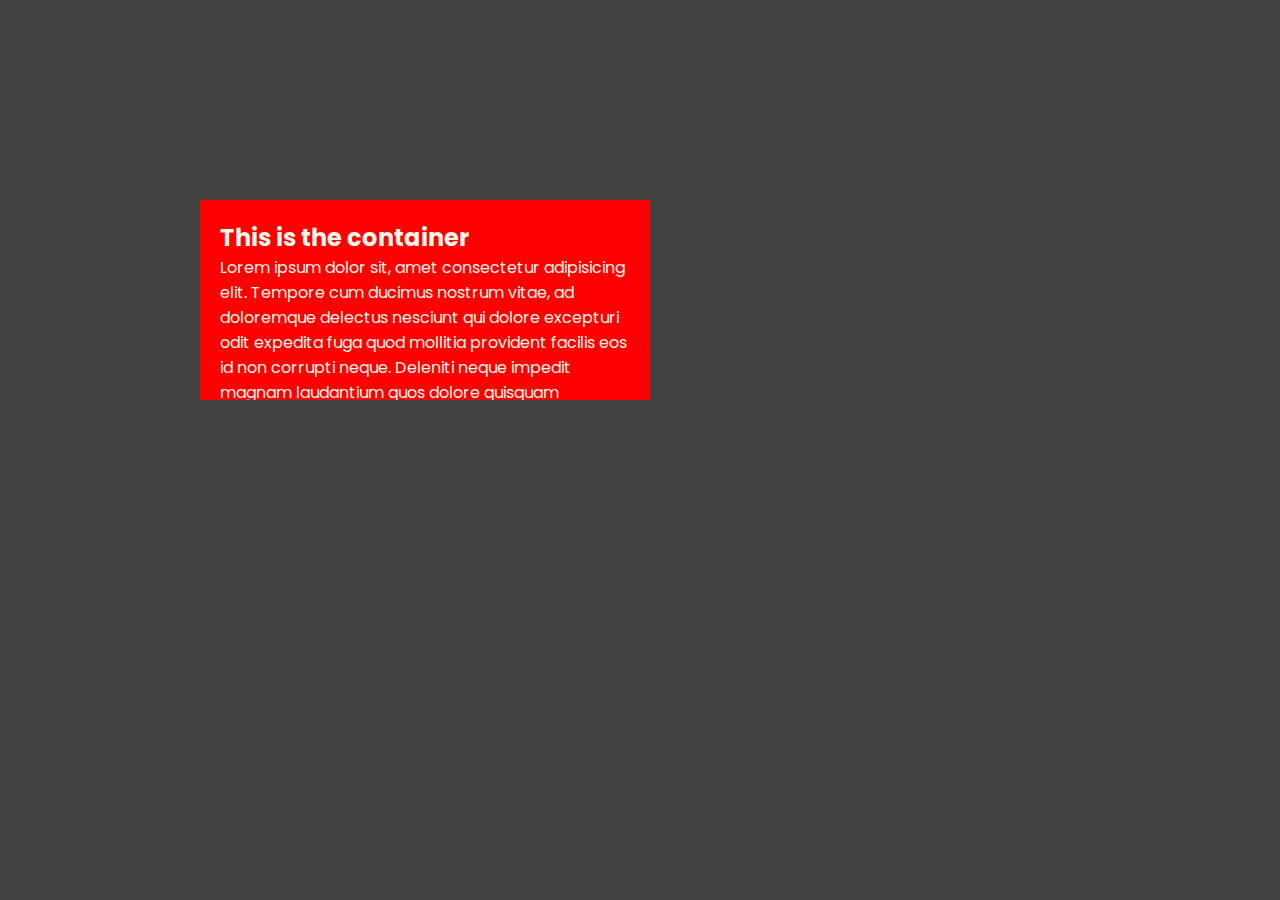
<file: index.html>
<!DOCTYPE html>
<html lang="en">
  <head>
    <meta charset="UTF-8" />
    <meta name="viewport" content="width=device-width, initial-scale=1.0" />
    <title>Website</title>

    <!-- <style>
      @import url('https://fonts.googleapis.com/css2?family=Poppins:ital,wght@0,100;0,200;0,300;0,400;0,500;0,600;0,700;0,800;0,900;1,100;1,200;1,300;1,400;1,500;1,600;1,700;1,800;1,900&display=swap')
      </style> -->
    <link rel="stylesheet" href="style/style.css" />
    <link rel="preconnect" href="https://fonts.googleapis.com" />
    <link rel="preconnect" href="https://fonts.gstatic.com" crossorigin />
    <link
      href="https://fonts.googleapis.com/css2?family=Poppins:ital,wght@0,100;0,200;0,300;0,400;0,500;0,600;0,700;0,800;0,900;1,100;1,200;1,300;1,400;1,500;1,600;1,700;1,800;1,900&display=swap"
      rel="stylesheet"
    />
  </head>
  <body>
    <!-- /*  <video src="https://youtu.be/jvlztOtc4HI" controls>Video</video> -->
    <!-- <iframe width="560" height="315" src="https://www.youtube.com/embed/jvlztOtc4HI?si=aLR-WXvS3viTxFBI" title="YouTube video player" frameborder="0" allow="accelerometer; autoplay; clipboard-write; encrypted-media; gyroscope; picture-in-picture; web-share" allowfullscreen></iframe> -->
    <div class="box">
      <h2>This is the container</h2>
      <p>
        Lorem ipsum dolor sit, amet consectetur adipisicing elit. Tempore cum
        ducimus nostrum vitae, ad doloremque delectus nesciunt qui dolore
        excepturi odit expedita fuga quod mollitia provident facilis eos id non
        corrupti neque. Deleniti neque impedit magnam laudantium quos dolore
        quisquam exercitationem, veniam, at, fuga corporis!
      </p>
    </div>
  </body>
</html>
</file>
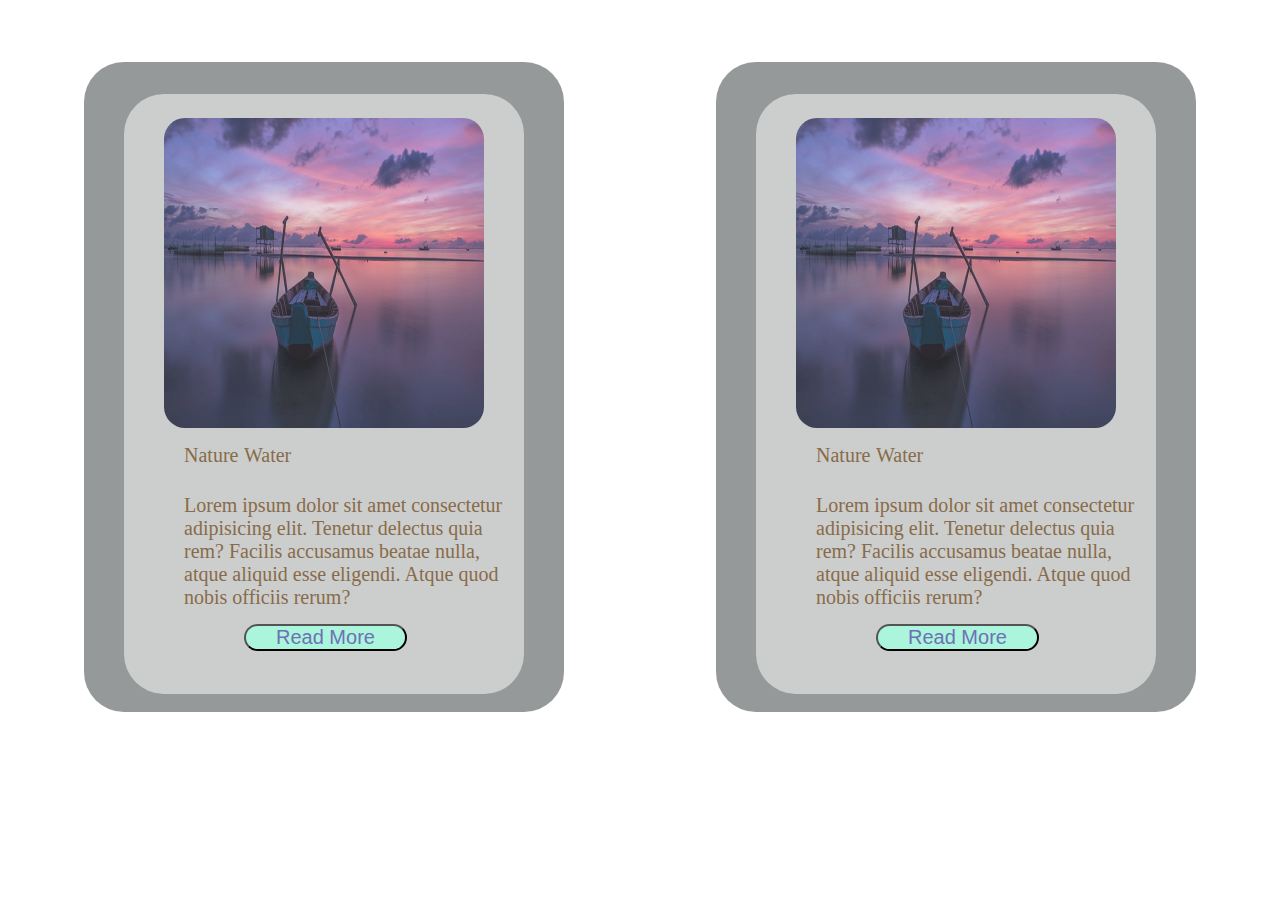
<file: card.html>
<!DOCTYPE html>
<html lang="en">
  <head>
    <meta charset="UTF-8" />
    <meta name="viewport" content="width=device-width, initial-scale=1.0" />
    <title>Card Design</title>
    <style>
      /* @import url('https://fonts.googleapis.com/css2?family=Poppins:ital,wght@0,100;0,200;0,300;0,400;0,500;0,600;0,700;0,800;0,900;1,100;1,200;1,300;1,400;1,500;1,600;1,700;1,800;1,900&display=swap'); */
    .container{
        display: flex;
        justify-content: space-around;
    }
      .card {
        /* border: 2px solid rgb(238, 201, 201); */

        /* outline-offset: 45px; */
        border-radius: 40px;
        width: 480px;
        height: 650px;
        display: flex;
        position: relative;
        top: 54px;

        background-color: rgb(150, 153, 153);
      }
      .img {
        /* border: 2px solid black; */
        border-radius: 40px;
        width: 400px;
        height: 600px;
        margin: auto;
        position: relative;
        top: 1%;
        background-color: rgb(204, 206, 206);
      }
      .img > img {
        position: absolute;
        opacity: 0.8;
        width: 80%;
        height: 310px;
        left: 10%;
        top: 4%;

        border-radius: 21px;
      }
      .content {
        position: relative;
      }
      .nature {
        position: absolute;
        top: 350px;
        left: 60px;
        font-size: 20px;
        color: rgb(136, 107, 72);
      }
      .Water {
        position: absolute;
        top: 350px;
        left: 120px;
        font-size: 20px;
        color: rgb(136, 107, 72);
      }
      .para {
        position: absolute;
        top: 380px;
        left: 60px;
        font-size: 20px;
        color: rgb(136, 107, 72);
      }
      button {
        position: absolute;
        top: 530px;
        margin-left: 30%;
        font-size: 20px;
        color: rgb(136, 107, 72);
        border-radius: 40px;
        padding: 0px 30px;
        background-color: rgb(171, 245, 220);
        color: rgb(112, 112, 180);
        cursor: pointer;
      }
      button.btn:hover {
        background-color: rgb(89, 166, 141);
      }
    </style>
  </head>
  <body>
    <div class="container">
      <div class="card">
        <div class="img">
          <img src="scenary.jpg" alt="scenary not available" />
          <div class="content">
            <span class="nature">Nature</span>
            <span class="Water">Water</span>
            <p class="para">
              Lorem ipsum dolor sit amet consectetur adipisicing elit. Tenetur
              delectus quia rem? Facilis accusamus beatae nulla, atque aliquid
              esse eligendi. Atque quod nobis officiis rerum?
            </p>
          </div>
          <button class="btn">Read More</button>
        </div>
      </div>
      <div class="card">
        <div class="img">
          <img src="scenary.jpg" alt="scenary not available" />
          <div class="content">
            <span class="nature">Nature</span>
            <span class="Water">Water</span>
            <p class="para">
              Lorem ipsum dolor sit amet consectetur adipisicing elit. Tenetur
              delectus quia rem? Facilis accusamus beatae nulla, atque aliquid
              esse eligendi. Atque quod nobis officiis rerum?
            </p>
          </div>
          <button class="btn">Read More</button>
        </div>
      </div>
    </div>
  </body>
</html>
</file>
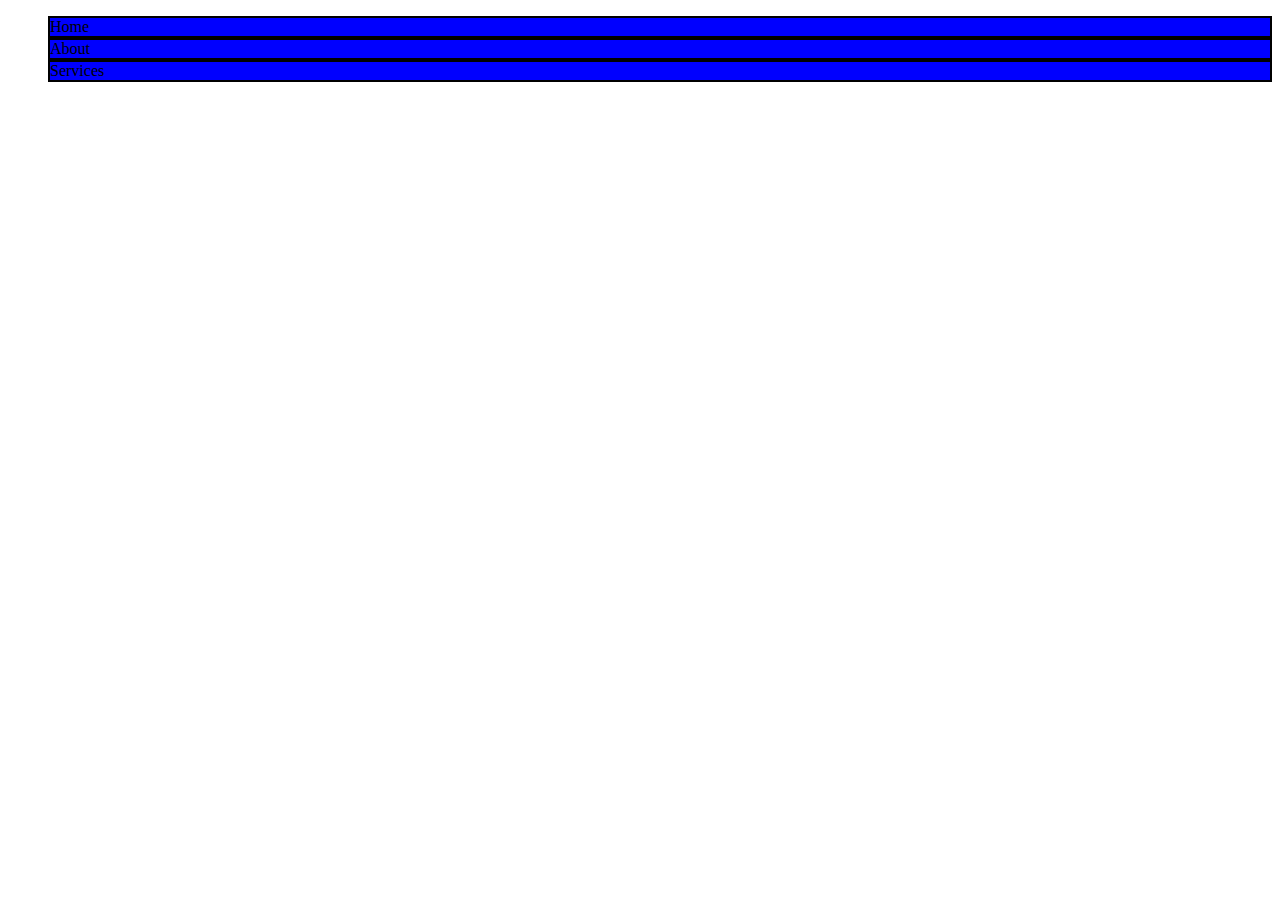
<file: Shadows.html>
<!DOCTYPE html>
<html lang="en">
<head>
    <meta charset="UTF-8">
    <meta name="viewport" content="width=device-width, initial-scale=1.0">
    <title>Shadows-in HTML</title>
    <style>
        /* Transform,filter and perspective make the element as positioned and then if we apply the absolute property in the respective eleement then it will behave with repect to its parent.... */
        :root{
            --color : blue;
            --seccolor : orange;
            --black : black;

        }
        ul li{
            border:2px solid black ;
            
            list-style-type: none;

        }
        .box{
           
            background-color: var(--color);
            color: var(--black);
        }
    </style>
</head>
<body>

    <ul>
        <li class="box">Home</li>
        <li class="box">About</li>
        <li class="box">Services</li>
    </ul>
</body>
</html>
</file>
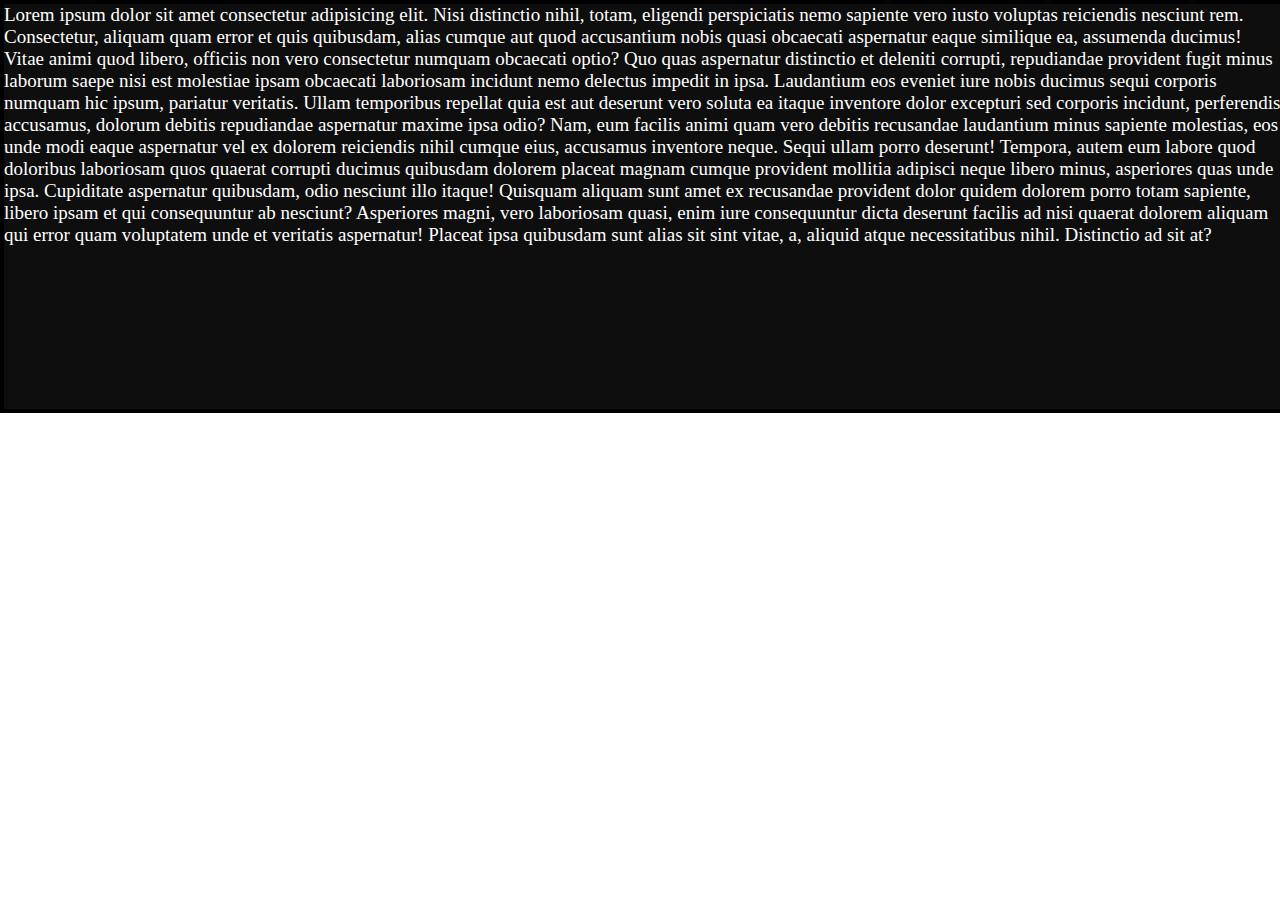
<file: size.html>
<!DOCTYPE html>
<html lang="en">
<head>
    <meta charset="UTF-8">
    <meta name="viewport" content="width=device-width, initial-scale=1.0">
    <title>Size in HTML</title>
    <style>
        /* font size is the inherited property and it should be inherited fromthe parent; */
       *{
        margin: 0;
        padding: 0;
       }
       /* em = Whatever size is allocated to it should be multiple of the value .
       rem = rem means whaatever value is allocated to the root of the HTML the vlaue multiple is allocated to it.
       
       
       */
       .container{
        /* box-sizing: border-box; */
        border: 4px solid black;
        background-color: rgb(14, 14, 14);
        color: white;
        font-size: 19px;
        width: 100vw;
        min-height: 45vmin;
       }


    </style>
</head>
<body>
    <div class="container">

        <p class="text">
            Lorem ipsum dolor sit amet consectetur adipisicing elit. Nisi distinctio nihil, totam, eligendi perspiciatis nemo sapiente vero iusto voluptas reiciendis nesciunt rem. Consectetur, aliquam quam error et quis quibusdam, alias cumque aut quod accusantium nobis quasi obcaecati aspernatur eaque similique ea, assumenda ducimus! Vitae animi quod libero, officiis non vero consectetur numquam obcaecati optio? Quo quas aspernatur distinctio et deleniti corrupti, repudiandae provident fugit minus laborum saepe nisi est molestiae ipsam obcaecati laboriosam incidunt nemo delectus impedit in ipsa. Laudantium eos eveniet iure nobis ducimus sequi corporis numquam hic ipsum, pariatur veritatis. Ullam temporibus repellat quia est aut deserunt vero soluta ea itaque inventore dolor excepturi sed corporis incidunt, perferendis accusamus, dolorum debitis repudiandae aspernatur maxime ipsa odio? Nam, eum facilis animi quam vero debitis recusandae laudantium minus sapiente molestias, eos unde modi eaque aspernatur vel ex dolorem reiciendis nihil cumque eius, accusamus inventore neque. Sequi ullam porro deserunt! Tempora, autem eum labore quod doloribus laboriosam quos quaerat corrupti ducimus quibusdam dolorem placeat magnam cumque provident mollitia adipisci neque libero minus, asperiores quas unde ipsa. Cupiditate aspernatur quibusdam, odio nesciunt illo itaque! Quisquam aliquam sunt amet ex recusandae provident dolor quidem dolorem porro totam sapiente, libero ipsam et qui consequuntur ab nesciunt? Asperiores magni, vero laboriosam quasi, enim iure consequuntur dicta deserunt facilis ad nisi quaerat dolorem aliquam qui error quam voluptatem unde et veritatis aspernatur! Placeat ipsa quibusdam sunt alias sit sint vitae, a, aliquid atque necessitatibus nihil. Distinctio ad sit at?
        </p>

    </div>
</body>
</html>
</file>
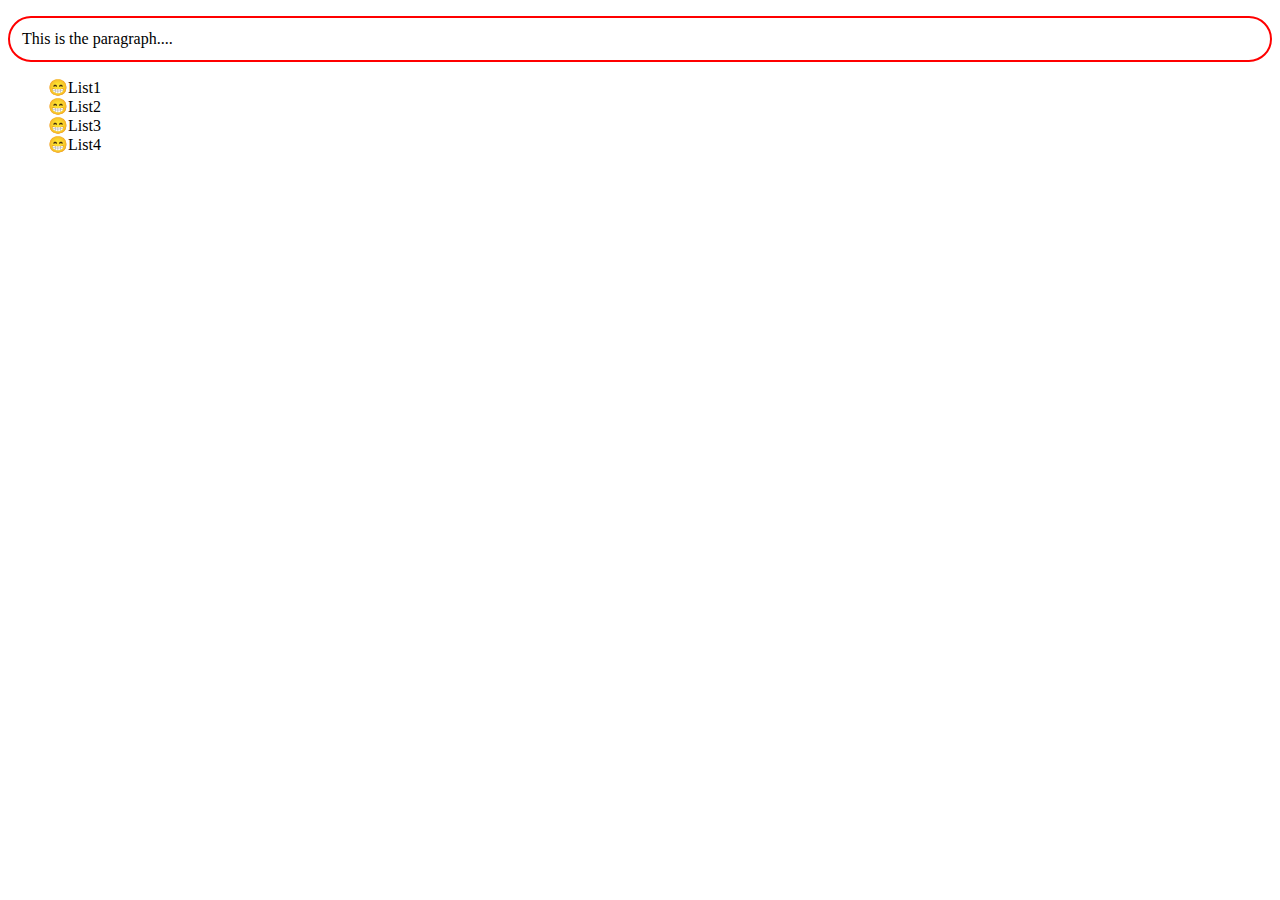
<file: specificity.html>
<!DOCTYPE html>
<html lang="en">
<head>
    <meta charset="UTF-8">
    <meta name="viewport" content="width=device-width, initial-scale=1.0">
    <title>Specificity-This is about Sizes....</title>
    <style>
        p{
            border: 2px solid red;
            border-radius: 42px;
            padding: 12px;
            
            outline-color: aqua;
            box-sizing: border-box;
            
        }
        ul li{
            list-style: none;
            list-style-position: inside;
            
        }
        .class-1{
            color : maroon;
            
        }
    </style>
        
</head>
<body>
    <p class="para">This is the paragraph....</p>
    <ul>
        <li class="class1" id="id-1">&#128513;List1</li>
        <li class="class2" id="id-2">&#128513;List2</li>
        <li class="class3" id="id-3">&#128513;List3</li>
        <li class="class4" id="id-4">&#128513;List4</li>
    </ul>
</body>
</html>
</file>
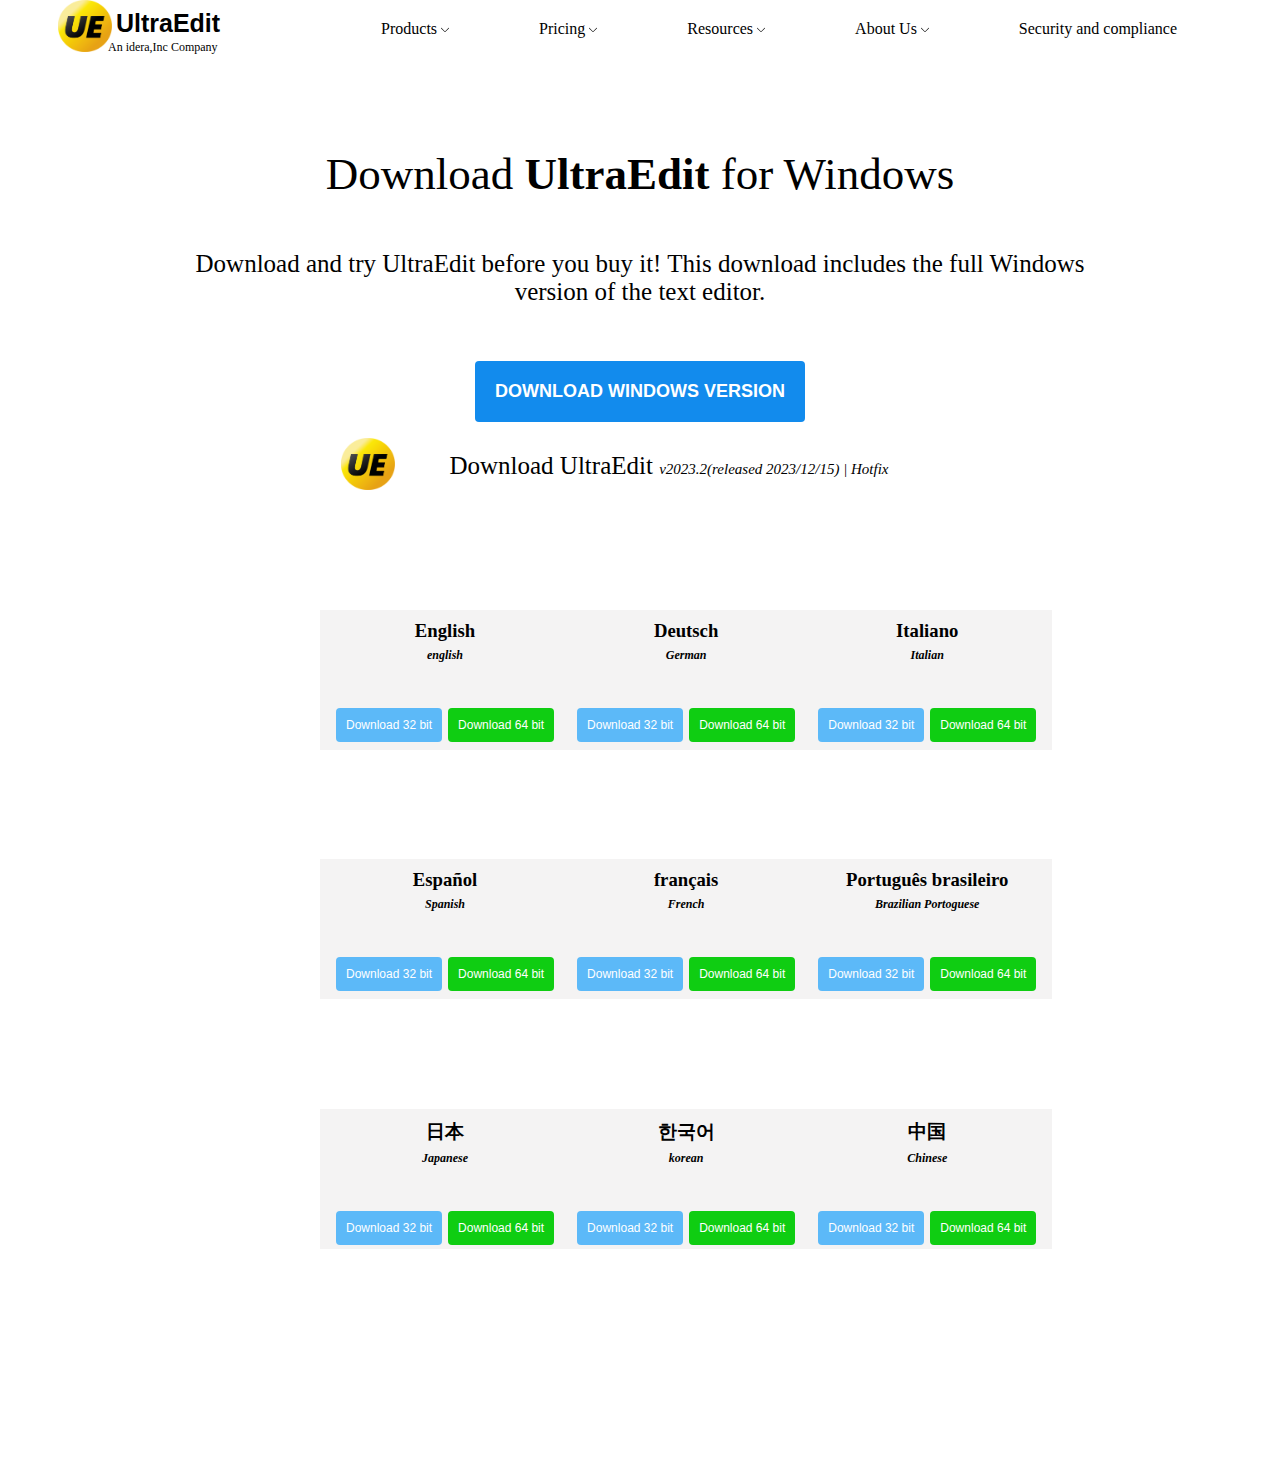
<file: ultraedit.html>
<!DOCTYPE html>
<html lang="en">
  <head>
    <meta charset="UTF-8" />
    <meta name="viewport" content="width=device-width, initial-scale=1.0" />
    <title>Ultra Edit</title>
    <style>
      * {
        margin: 0;
        padding: 0;
      }
      .container {
        display: flex;
        justify-content: space-around;
      }
      img {
        width: 54px;
        height: 52px;
      }
      .container #texth {
        font-size: 25px;
        font-family: "Lucida Sans", "Lucida Sans Regular", "Lucida Grande",
          "Lucida Sans Unicode", Geneva, Verdana, sans-serif;
        font-weight: bold;
        position: relative;
        bottom: 20px;
      }
      .navbar {
        display: flex;
        justify-content: flex-end;
      }
      .navbar li {
        margin: auto 45px;
        list-style-type: none;
      }
      .navbar li img {
        width: 8px;
        height: 8px;
        cursor: pointer;
      }
      .small {
        font-size: 12px;
        position: absolute;
        left: 50px;
        top: 40px;
      }
      .logo {
        position: relative;
      }
      .title {
        font-size: 45px;
        text-align: center;
        margin-top: 10vh;
      }
      .btn {
        background-color: rgb(18, 139, 237);
        font-size: 18px;

        padding: 20px;
        font-weight: bold;
        border-radius: 4px;
        border: none;
        cursor: pointer;
      }
      a {
        text-decoration: none;
        color: white;
      }
      .releases {
        text-align: center;
      }
      .box{
        /* border: 2px solid black; */
        width: 230px;
        height: 120px;
        background-color: rgb(244, 243, 243);
        position: relative;
        padding: 10px;
        
      }
      .box button{
        float: left;
       margin-top: 44px;
       border-radius: 4px;
        margin-left: 6px;
        color: white;
        font-size: 12px;
        padding: 10px;
        font-weight: 500;
        border: none;
      }
      .container1{
        display: grid;
        text-align: center;
        margin: 50px auto;
        
        width: 50vw;
        gap: 28px;
        padding: 80px;
        grid-template-columns: 33.3% 33.3% 33.3%;
        height: 80vh;
      }
      i{
        font-size: 12px;
      }
      small{
        font-size: 15px;
        font-style: italic;
      }
    </style>
  </head>
  <body>
    <nav>
      <div class="container">
        <div class="logo">
          <img src="UE_logo_icon_black-new (1).png" alt="#" />
          <span id="texth">UltraEdit</span>
          <span class="small">An idera,Inc Company</span>
        </div>
        <div class="navbar">
          <li class="items1">
            Products <img src="arrow-down-3101.svg" alt="" />
          </li>
          <li class="items2">
            Pricing <img src="arrow-down-3101.svg" alt="" />
          </li>
          <li class="items3">
            Resources <img src="arrow-down-3101.svg" alt="" />
          </li>
          <li class="items4">
            About Us <img src="arrow-down-3101.svg" alt="" />
          </li>
          <li class="items5">Security and compliance</li>
        </div>
      </div>
    </nav>
    <main class="title">
      <p>Download <strong>UltraEdit</strong> for Windows</p>
      <p style="font-size: 25px; margin: 50px">
        Download and try UltraEdit before you buy it! This download includes the
        full Windows <br />
        version of the text editor.
      </p>
      <button class="btn">
        <a href="ultraedit.exe">DOWNLOAD WINDOWS VERSION</a>
      </button>
    </main>
    <div class="releases">
      <img
        style="position: relative; top: 16px"
        src="UE_logo_icon_black-new (1).png"
        alt="*"
      />
      <span style="font-size: 25px; margin: 50px">
        Download UltraEdit <small> v2023.2(released 2023/12/15) | Hotfix</small>
      </span>
    </div>
    <div class="container1">
        <div class="box">
            <h3>English
                <br> <i>english</i></h3>
            </h3>
            <button style="background-color: rgb(92, 185, 248);"><a href="ultraedit.exe">Download 32 bit</a></button>
            <button style="background-color: rgb(15, 205, 18);"><a href="ultraedit.exe">Download 64 bit</a></button>
        </div>
        <div class="box">
            <h3>Deutsch
               <br> <i>German</i></h3>
            <button style="background-color: rgb(92, 185, 248);">Download 32 bit</button>
            <button style="background-color: rgb(15, 205, 18);">Download 64 bit</button>
        </div>
        <div class="box">
            <h3>Italiano
                <br> <i>Italian</i></h3>
            <button style="background-color: rgb(92, 185, 248);">Download 32 bit</button>
            <button style="background-color: rgb(15, 205, 18);">Download 64 bit</button>
        </div>
        <div class="box">
            <h3>Español
                <br> <i>Spanish</i></h3>
            <button style="background-color: rgb(92, 185, 248);">Download 32 bit</button>
            <button style="background-color: rgb(15, 205, 18);">Download 64 bit</button>
        </div>
        <div class="box">
            <h3>français

                <br> <i>French</i></h3>
            <button style="background-color: rgb(92, 185, 248);">Download 32 bit</button>
            <button style="background-color: rgb(15, 205, 18);">Download 64 bit</button>
        </div>
        <div class="box">
            <h3>Português brasileiro
                <br> <i>Brazilian Portoguese</i></h3>
            <button style="background-color: rgb(92, 185, 248);">Download 32 bit</button>
            <button style="background-color: rgb(15, 205, 18);">Download 64 bit</button>
        </div>
        <div class="box">
            <h3>日本
                <br> <i>Japanese</i></h3>
            <button style="background-color: rgb(92, 185, 248);">Download 32 bit</button>
            <button style="background-color: rgb(15, 205, 18);">Download 64 bit</button>
        </div>
        <div class="box">
            <h3>한국어
                <br> <i>korean</i></h3>
            <button style="background-color: rgb(92, 185, 248);">Download 32 bit</button>
            <button style="background-color: rgb(15, 205, 18);">Download 64 bit</button>
        </div>
        <div class="box">
            <h3>中国
                <br> <i>Chinese</i></h3>
            <button style="background-color: rgb(92, 185, 248);">Download 32 bit</button>
            <button style="background-color: rgb(15, 205, 18);">Download 64 bit</button>
        </div>


    </div>
  </body>
</html>
</file>
<file: style/style.css>
body
{
    /* @import url('https://fonts.googleapis.com/css2?family=Poppins:ital,wght@0,100;0,200;0,300;0,400;0,500;0,600;0,700;0,800;0,900;1,100;1,200;1,300;1,400;1,500;1,600;1,700;1,800;1,900&display=swap') */
    background: #434040;
    /* HSL - It stands 
        1)Hue - It defines the type of the color.
        2)Saturation - It defines the intensity or purity of the color.
        3)Lightness - It defines that how much light you want to give to the color.
    There is also something called HSLA (alpha is 0.0 to 1.0)
    
    
    */
    color: rgb(241, 246, 235);
}
*{
    padding: 0;
    margin: 0;
}
.box{
    height: 200px;
    margin: 200px;
    padding: 20px;
    width: 450px;
    overflow-y: scroll;
    text-overflow: clip;
    background: red;
    /* border: 2px solid black; */
    box-sizing: border-box;
    font-family: 'Poppins','sans-seriff';
    overflow-y: scroll;
}
</file>
